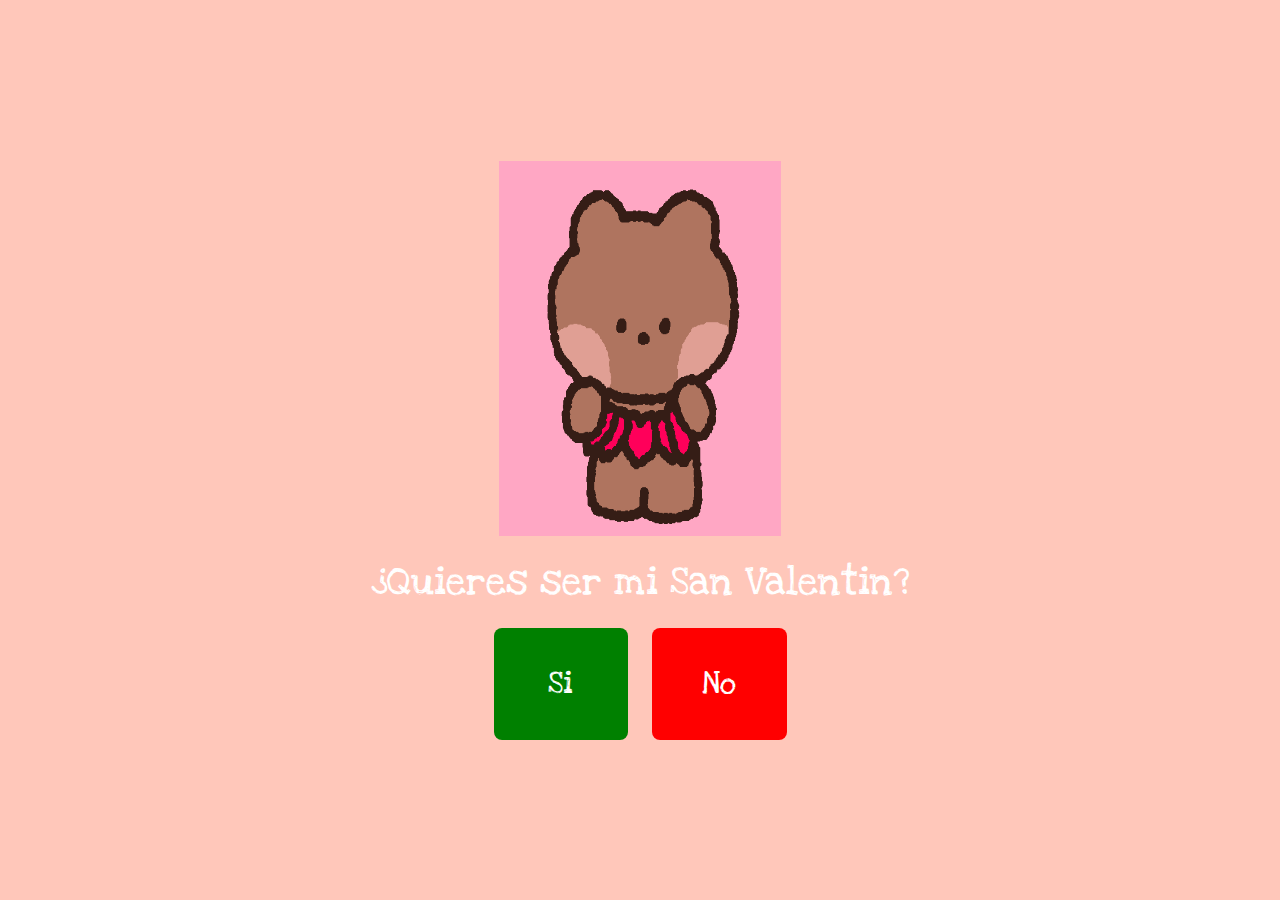
<file: index.html>
<!DOCTYPE html>
<html lang="es">
  <head>
    <meta charset="UTF-8" />
    <meta name="viewport" content="width=device-width, initial-scale=1.0" />
    <title>San Valentin</title>
    <link rel="stylesheet" href="css/bootstrap.min.css" />
    <link rel="stylesheet" href="css/styles.css" />
  </head>
  <body>
    <div
      class="h-100 w-100 fs-1 text-white d-flex flex-column gap-3 align-items-center justify-content-center"
    >
      <div class="d-flex justify-content-center">
        <img class="w-75" src="img/giphy.gif" />
      </div>
      <div class="d-flex flex-column align-items-center">
        <p>¿Quieres ser mi San Valentin?</p>
        <div class="d-flex gap-4 w-100 justify-content-center">
          <a class="w-25 text-center" href="si.html" id="si"> Si </a>
          <a class="w-25 text-center" href="no.html" id="no"> No </a>
        </div>
      </div>
    </div>
  </body>
</html>
</file>
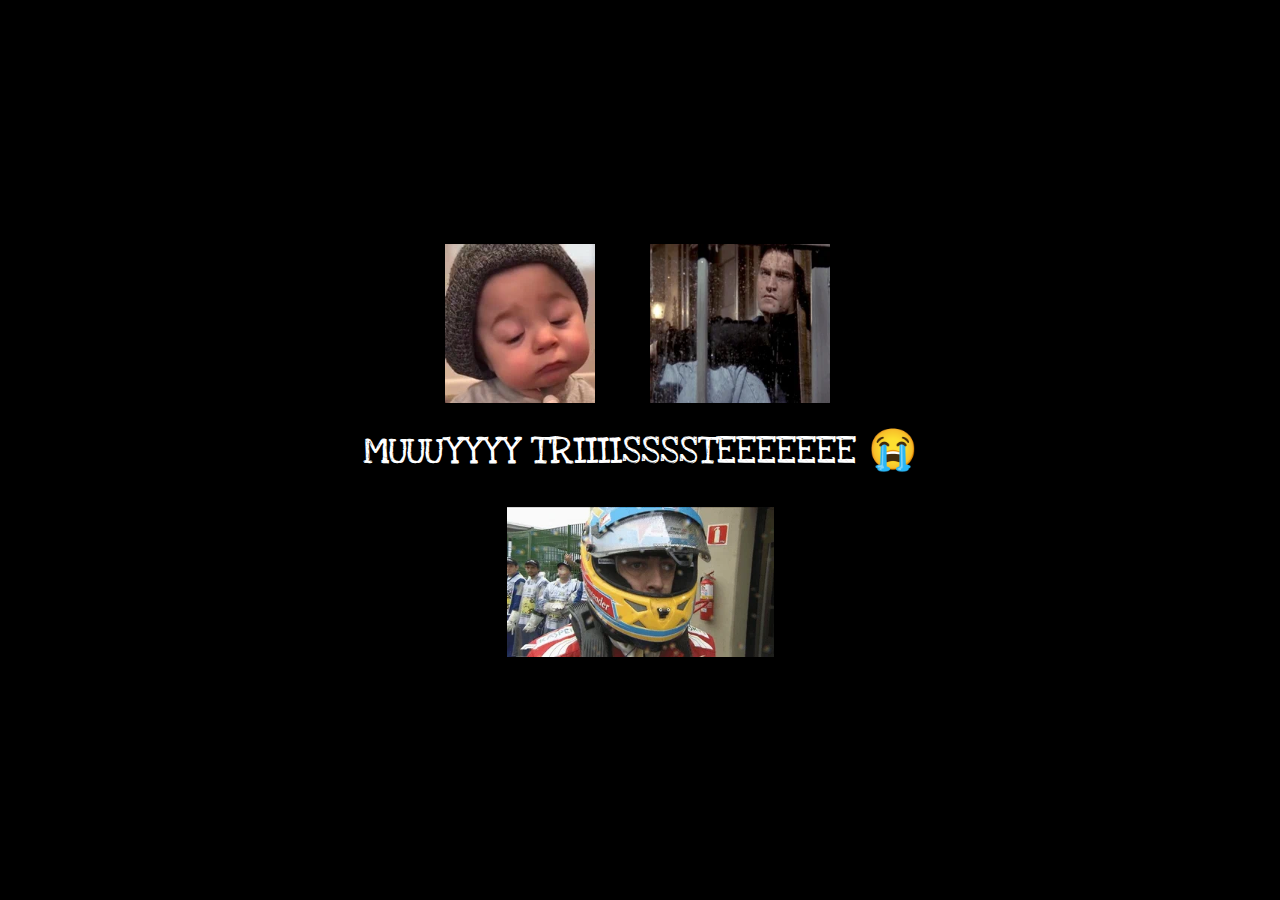
<file: no.html>
<!DOCTYPE html>
<html lang="es">
  <head>
    <meta charset="UTF-8" />
    <meta name="viewport" content="width=device-width, initial-scale=1.0" />
    <title>NOOOOOOOO</title>
    <link rel="stylesheet" href="css/bootstrap.min.css" />
    <link rel="stylesheet" href="css/styles2.css">
  </head>
  <body>
    <div class="d-flex flex-column align-items-center gap-4">
      <div class="d-flex">
        <div class="d-flex justify-content-center">
          <img class="w-75" src="img/200w.webp" alt="" />
        </div>
        <div class="d-flex justify-content-center">
          <img class="w-75" src="img/223.webp" alt="" />
        </div>
      </div>

      <div class="text-center">
        <h1>MUUUYYYY TRIIIISSSSTEEEEEEE 😭</h1>
      </div>
      <div class="d-flex">
        <div class="d-flex justify-content-center">
          <img class="w-75" src="img/225.webp" alt="" />
        </div>
      </div>
    </div>
  </body>
</html>
</file>
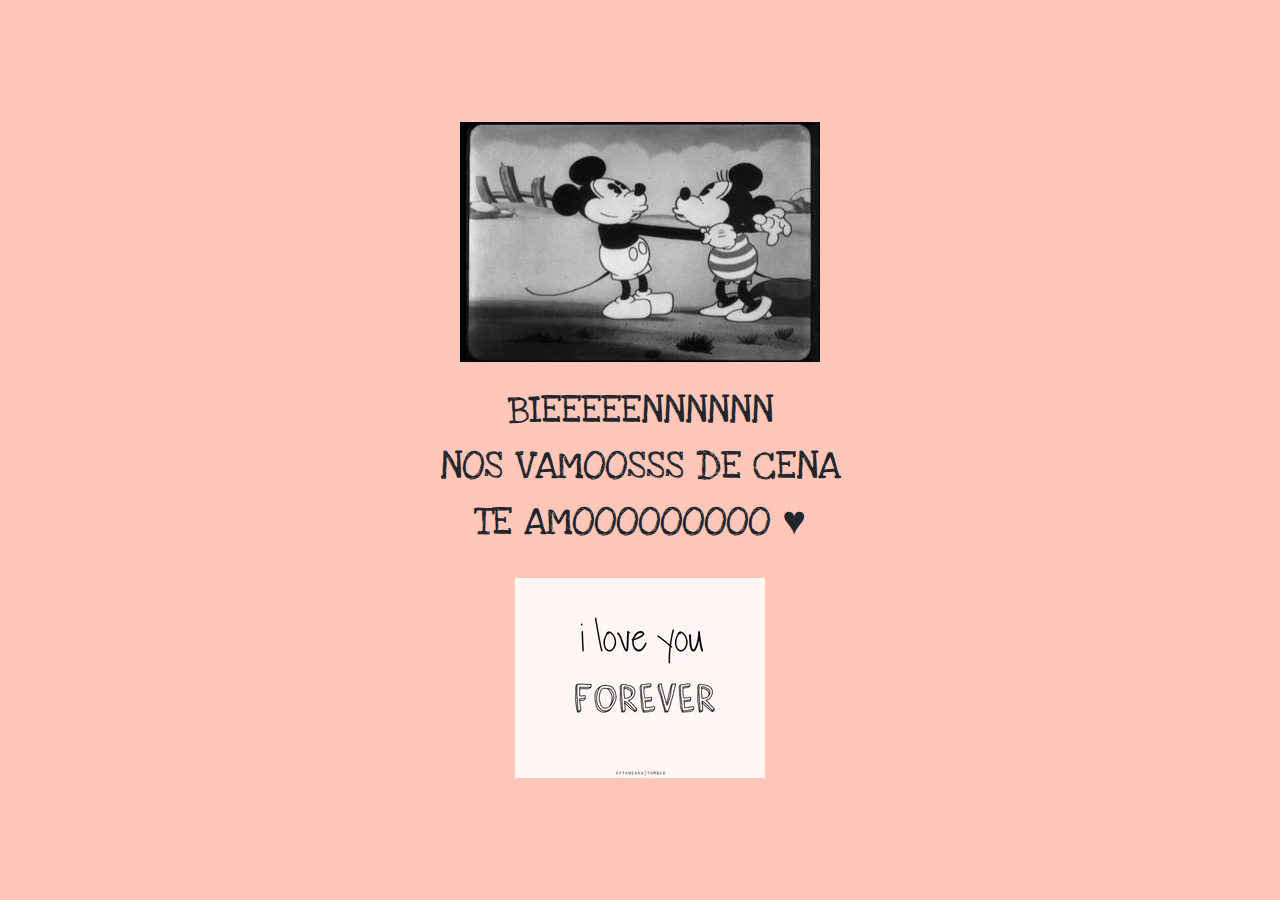
<file: si.html>
<!DOCTYPE html>
<html lang="es">
  <head>
    <meta charset="UTF-8" />
    <meta name="viewport" content="width=device-width, initial-scale=1.0" />
    <title>SIIIIIIIII</title>
    <link rel="stylesheet" href="css/bootstrap.min.css" />
    <link rel="stylesheet" href="css/styles.css" />
  </head>
  <body>
    <div class="d-flex flex-column align-items-center gap-4">
      <div class="d-flex justify-content-center">
        <img class="w-75" src="img/giphy2.gif" alt="" />
      </div>

      <div class="text-center">
        <h1>BIEEEEENNNNNN</h1>
        <h1>NOS VAMOOSSS DE CENA</h1>
        <h1>TE AMOOOOOOOOO ♥</h1>
      </div>
      <div class="d-flex justify-content-center">
        <img class="w-100" src="img/200.webp" alt="" />
      </div>
    </div>
  </body>
</html>
</file>
<file: css/styles.css>
@import url("https://fonts.googleapis.com/css2?family=Love+Ya+Like+A+Sister&display=swap");

body {
  background-color: #ffc7ba;
  font-family: Love Ya Like A Sister;
  height: 100vh;
  display: flex;
  justify-content: center;
  align-items: center;
}

.texto {
  display: flex;
  flex-direction: column;
  align-items: center;
}

.texto div {
  display: flex;
  gap: 2rem;
  justify-content: center;
  align-items: center;
}

#si {
  padding: 2rem;
  background-color: green;
  border: none;
  border-radius: 0.5rem;
  color: white;
  font-size: 2rem;
  text-decoration: none;
}

#no {
  padding: 2rem;
  background-color: red;
  border: none;
  border-radius: 0.5rem;
  color: white;
  font-size: 2rem;
  text-decoration: none;
}
</file>
<file: css/styles2.css>
@import url("https://fonts.googleapis.com/css2?family=Love+Ya+Like+A+Sister&display=swap");

body {
    background-color: black;
    font-family: Love Ya Like A Sister;
    height: 100vh;
    display: flex;
    justify-content: center;
    align-items: center;
    color: white;
  }
</file>
